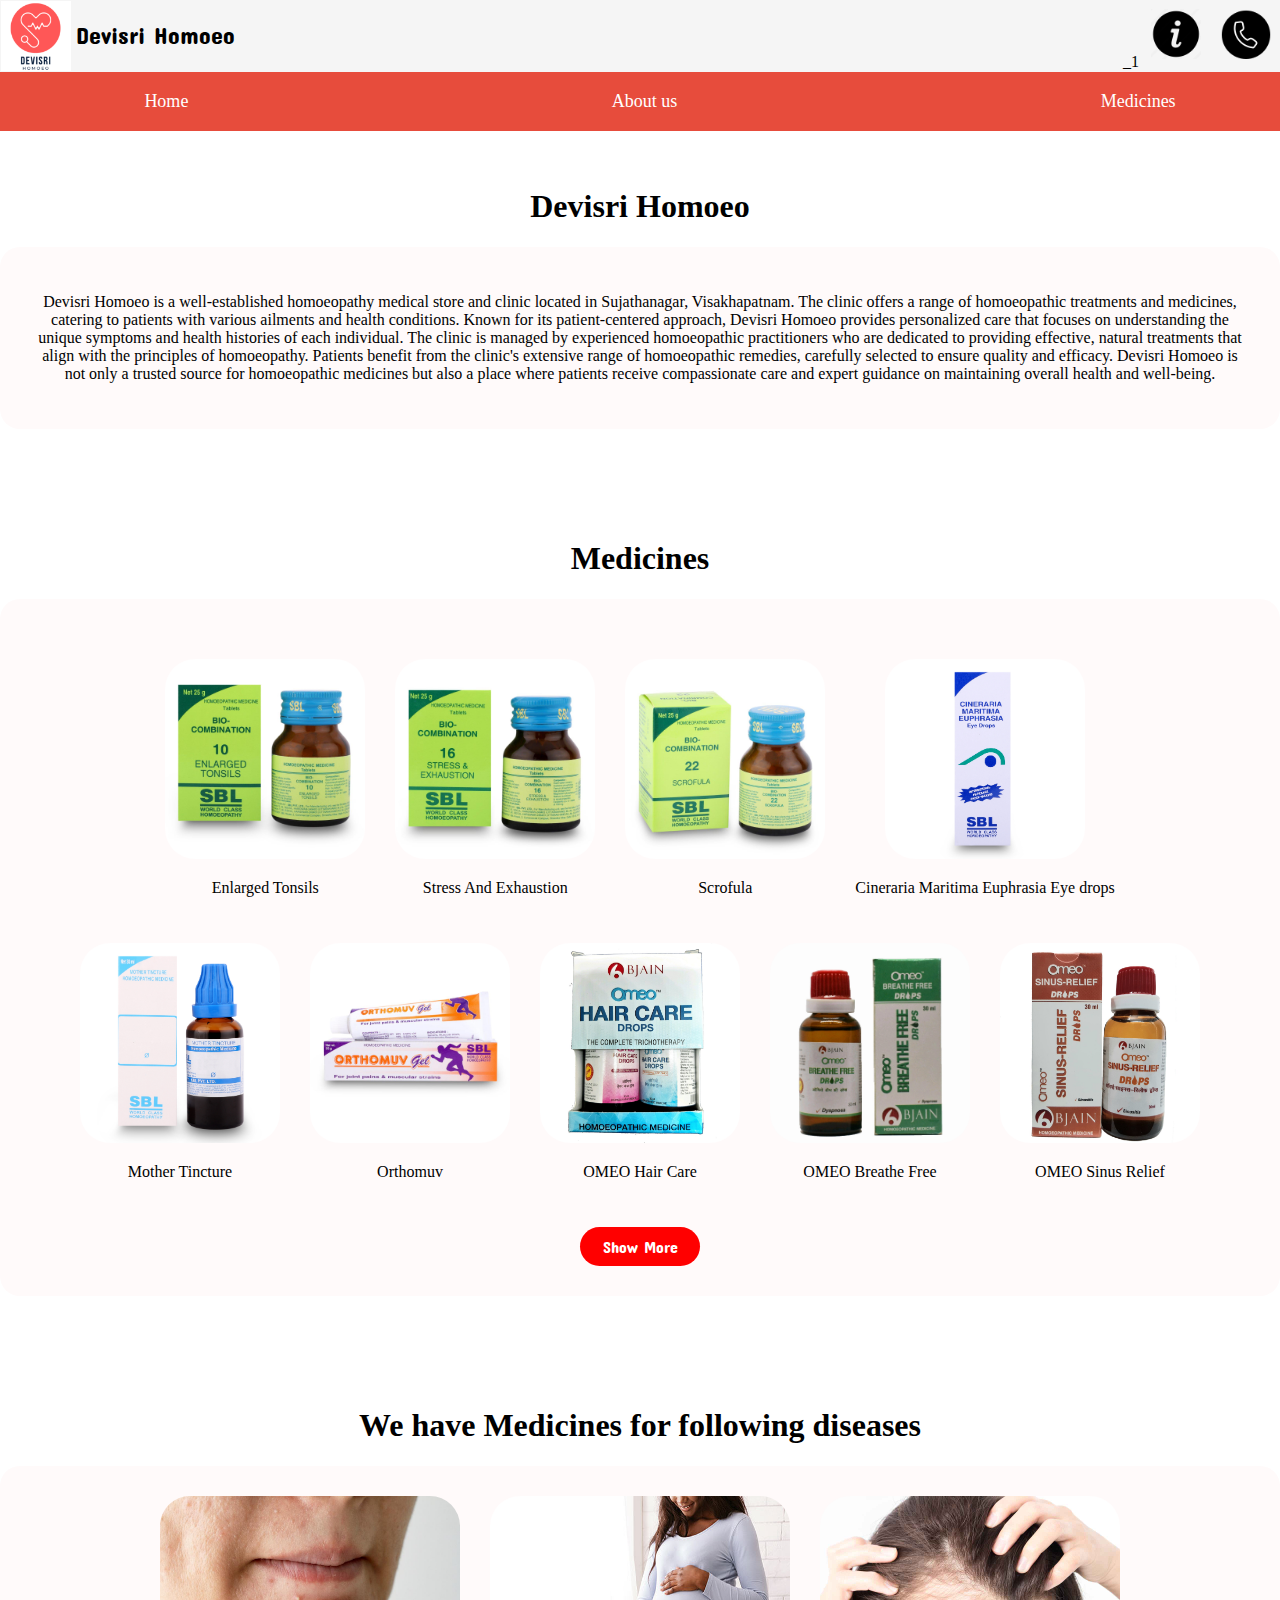
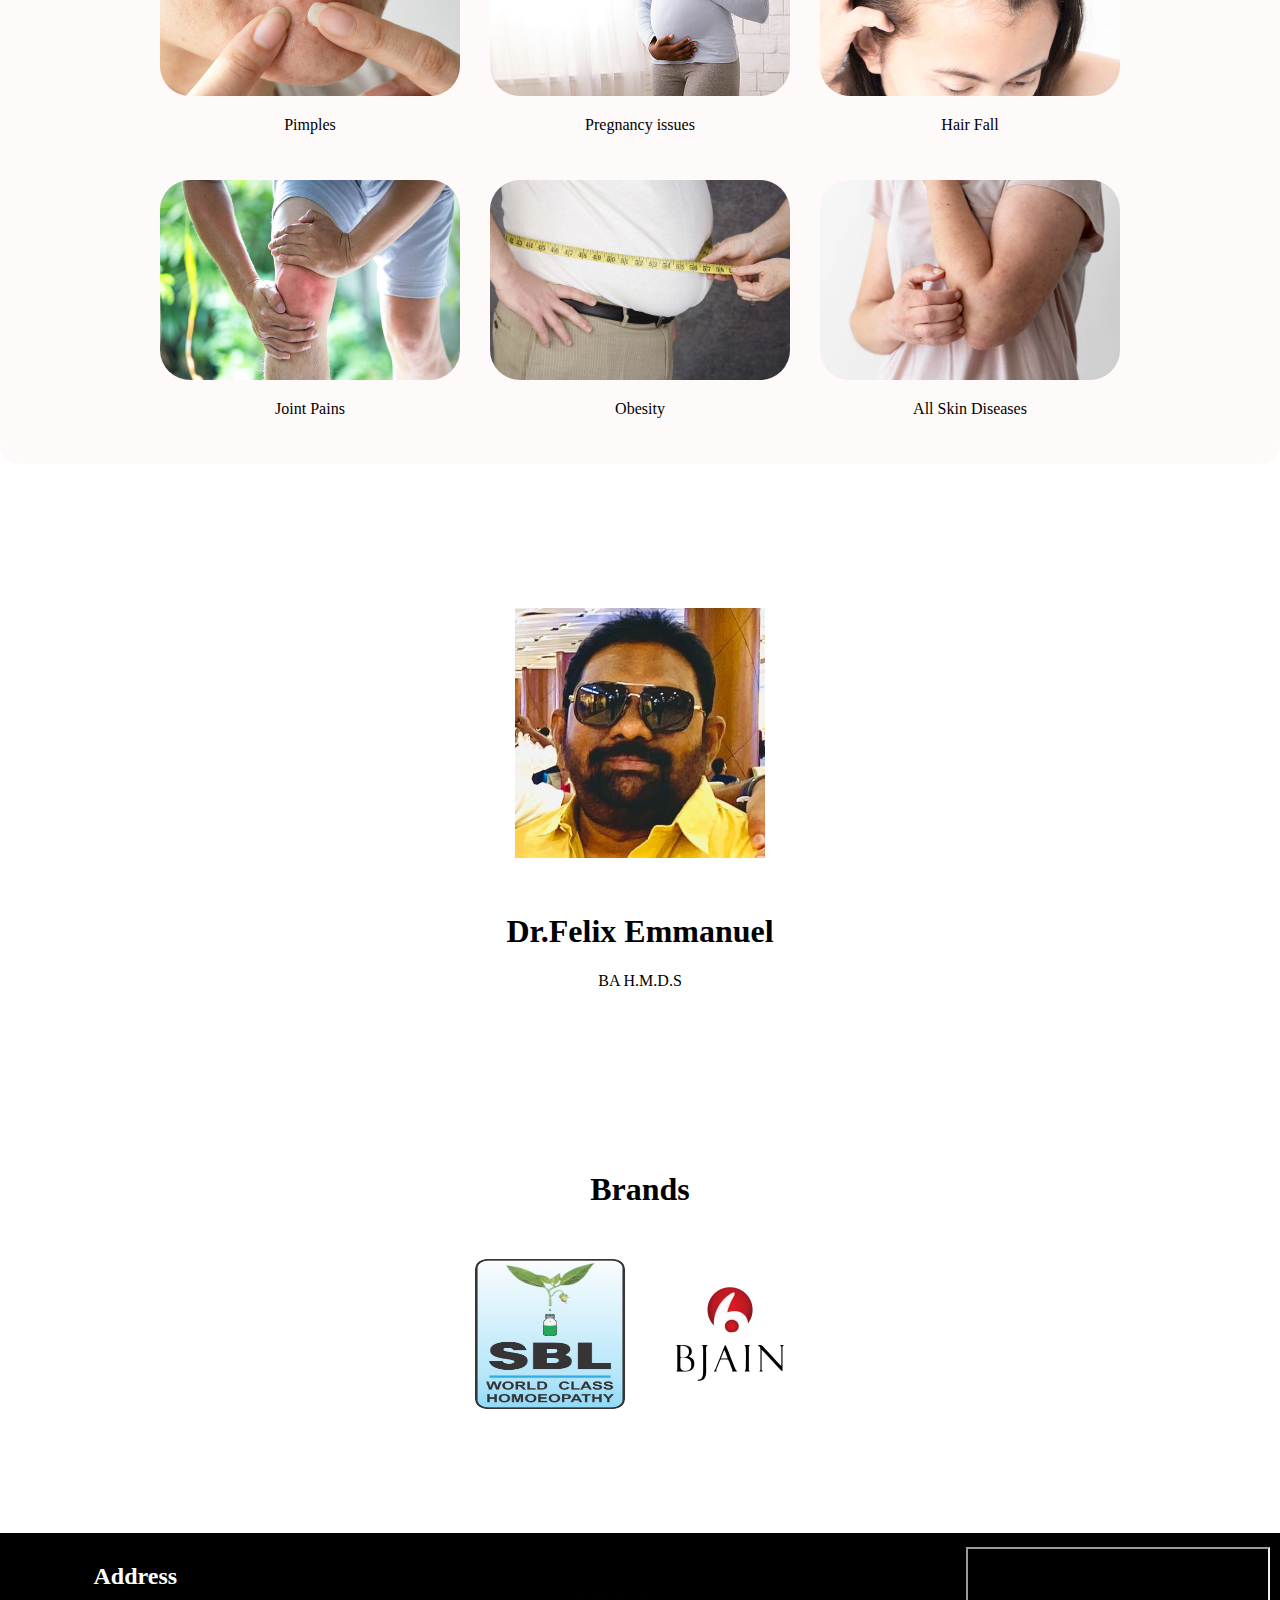
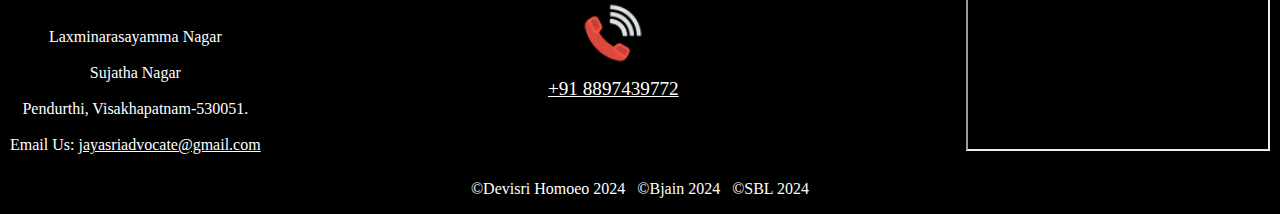
<file: index.html>
<!DOCTYPE html>
<html lang="en">
<head>
    <meta charset="UTF-8">
    <meta name="viewport" content="width=device-width, initial-scale=1.0">
    <title>Devisri Homoeo</title>
    <link rel="stylesheet" href="./css/home.css">
    <link rel="preconnect" href="https://fonts.googleapis.com">
    <link rel="preconnect" href="https://fonts.gstatic.com" crossorigin>
    <link href="https://fonts.googleapis.com/css2?family=Concert+One&family=Oswald:wght@200..700&display=swap" rel="stylesheet">
</head>
<body>
    <header>
        <div class="logo">
            <img src="./images/1.png" alt="logo" id="mainlogo">
            <p id="site"><h2 class="Logo_font">Devisri Homoeo</h2></p>
            <div class="rightlogos">_1
                <a href="Aboutus.html"><img src="./images/info-64.webp" alt="icon_1" class="Right"></a>
                <a href="tel:+918897439772"><img src="./images/Phone-Call-Telephone-64.webp" alt="icon_2" class="Right"></a>
            </div>
        </div>
    </header>
    <nav>
        <div class="nav_bar">
            <ul>
                <li><a href="">Home</a></li>
                <li><a href="Aboutus.html">About us</a></li>
                <li><a href="">Medicines</a></li>   
            </ul>
        </div>
    </nav>
    <br><br>
    <main>
        <div class="hero_text">
            <h1>Devisri Homoeo</h1>
            <div class="h_des">
               <p>Devisri Homoeo is a well-established homoeopathy medical store and clinic located in Sujathanagar, Visakhapatnam. The clinic offers a range of homoeopathic treatments and medicines, catering to patients with various ailments and health conditions. Known for its patient-centered approach, Devisri Homoeo provides personalized care that focuses on understanding the unique symptoms and health histories of each individual.
                The clinic is managed by experienced homoeopathic practitioners who are dedicated to providing effective, natural treatments that align with the principles of homoeopathy. Patients benefit from the clinic's extensive range of homoeopathic remedies, carefully selected to ensure quality and efficacy. Devisri Homoeo is not only a trusted source for homoeopathic medicines but also a place where patients receive compassionate care and expert guidance on maintaining overall health and well-being.</p>
            </div>
        </div>
        <br><br><br><br><br>
        <div class="Container">
            <h1>Medicines</h1>
            <div class="med1">
                <div class="con">
                    <div>
                        <img src="./images/BN0019.jpeg" alt="medicine" class="med_img">
                        <p>Enlarged Tonsils</p>
                    </div>
                    <div>
                        <img src="./images/BN0031.jpeg" alt="medicine" class="med_img">
                        <p>Stress And Exhaustion</p>
                    </div>
                    <div>
                        <img src="./images/BN0043.jpeg" alt="medicine" class="med_img">
                        <p>Scrofula</p>
                    </div>
                    <div>
                        <img src="./images/CINERARIA20MARITIMA20EUPHRASIA.jpeg" alt="medicine" class="med_img">
                        <p>Cineraria Maritima Euphrasia Eye drops</p>
                    </div>
                    <div>
                        <img src="./images/Mother20Tincture.jpeg" alt="medicine" class="med_img">
                        <p>Mother Tincture</p>
                    </div>
                    <div>
                        <img src="./images/PO0022.jpeg" alt="medicine" class="med_img">
                        <p>Orthomuv</p>
                    </div>
                    <div>
                        <img src="./images/20200112-221511_4709740d-0e91-419e-b7f6-fd21c8a19adc_1512x.jpeg" alt="medicine" class="med_img">
                        <p>OMEO Hair Care</p>
                    </div>
                    <div>
                        <img src="./images/20200502_232146_1512x.jpeg" alt="medicine" class="med_img">
                        <p>OMEO Breathe Free</p>
                    </div>
                    <div>
                        <img src="./images/6102019142258_1512x.jpeg" alt="medicine" class="med_img">
                        <p>OMEO Sinus Relief</p>
                    </div>
                </div>
                <button><a href="">Show More</a></button>
            </div>  
        </div>
        <br><br><br><br><br>
        <div class="Container">
            <h1>We have Medicines for following diseases</h1>
            <div class="con con_1">
                <div>
                    <img src="./images/a-woman-with-a-pimple-on-the-chin.jpg" alt="disease_1" class="dis_img">
                    <p>Pimples</p>
                </div>
                <div>
                    <img src="./images/pregnantwomanholdsbellythumb.jpg" alt="disease_2" class="dis_img">
                    <p>Pregnancy issues</p>
                </div>
                <div>
                    <img src="./images/hair_loss.jpg" alt="disease_3" class="dis_img">
                    <p>Hair Fall</p>
                </div>
                <div>
                    <img src="./images/Knee-Pain-compressor.jpg" alt="disease_4" class="dis_img">
                    <p>Joint Pains</p>
                </div>
                <div>
                    <img src="./images/Obesity-body-fat-accumulation-conditions.webp" alt="disease_5" class="dis_img">
                    <p>Obesity</p>
                </div>
                <div>
                    <img src="./images/Types-of-skin-disorders-and-their-treatment.webp" alt="disease_6" class="dis_img">
                    <p>All Skin Diseases</p>
                </div>
            </div>
        </div>
        <br><br><br><br><br><br><br><br>
        <div class="Container">
            <div class="con_3">
                <div>
                    <img src="./images/Doctor.jpeg" alt="doctor" class="Doctor_img">  
                </div>
                <div>
                    <p><h1>Dr.Felix Emmanuel</h1> BA H.M.D.S</p>
                </div>   
            </div>
        </div>
        <br><br><br><br><br><br><br><br>
        <div class="Container">
            <h1>Brands</h1>
            <div class="con_2">
                <div>
                    <img src="./images/footer-logo.797e6abdbeddde4d9abe.jpeg" alt="brand_1" class="brand_img">  
                </div>
                <div>
                    <img src="./images/SAVE-20190618-223249_1200x1200.jpeg" alt="brand_2" class="brand_img">
                </div>   
            </div>
        </div>
    </main>
    <br><br><br><br><br> 
    <footer>
        <div class="foot">
            <div class="foot_1">
                <h2>Address</h2>
                <br>
                Laxminarasayamma Nagar
                <br><br>
                Sujatha Nagar
                <br><br>
                Pendurthi, Visakhapatnam-530051.
                <br><br>
                Email Us: <a href="mailto:jayasriadvocate@gmail.com">jayasriadvocate@gmail.com</a> 
            </div>
            <div class="foot_2">
                <img src="./images/contact.webp" alt="call" id="phone">
                <a href="tel:+918897439772">+91 8897439772</a> 
            </div>
            <div class="foot_3">
                <iframe src="https://www.google.com/maps/embed?pb=!1m18!1m12!1m3!1d3798.9021582500127!2d83.20636807501988!3d17.796294883162425!2m3!1f0!2f0!3f0!3m2!1i1024!2i768!4f13.1!3m3!1m2!1s0x3a39670267b462db%3A0x3d76461f89663389!2sDevi%20Sri%20Homeo%20Medicals!5e0!3m2!1sen!2sca!4v1724445347427!5m2!1sen!2sca"></iframe>
            </div>
        </div>  
        <p>&copy;Devisri Homoeo 2024 &nbsp;&nbsp;&copy;Bjain 2024 &nbsp;&nbsp;&copy;SBL 2024</p> 
    </footer> 
</body>
</html>
</file>
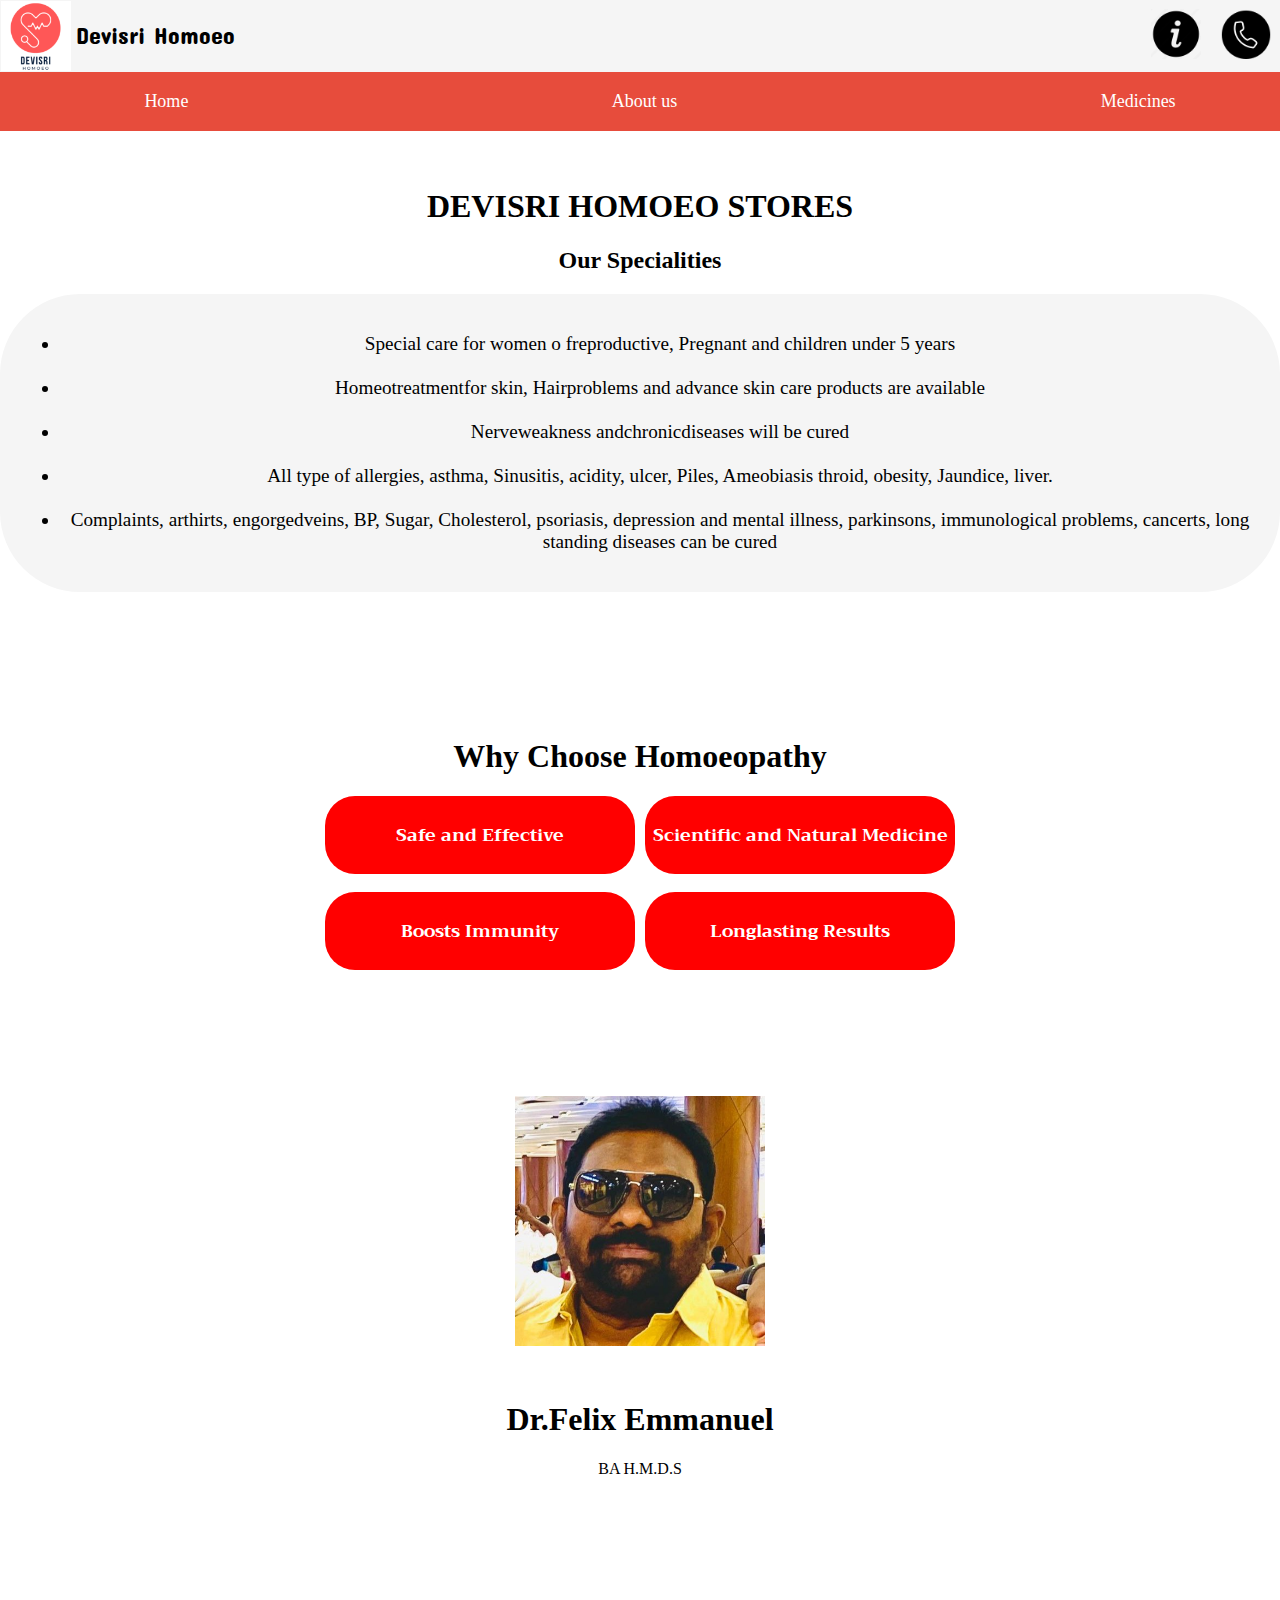
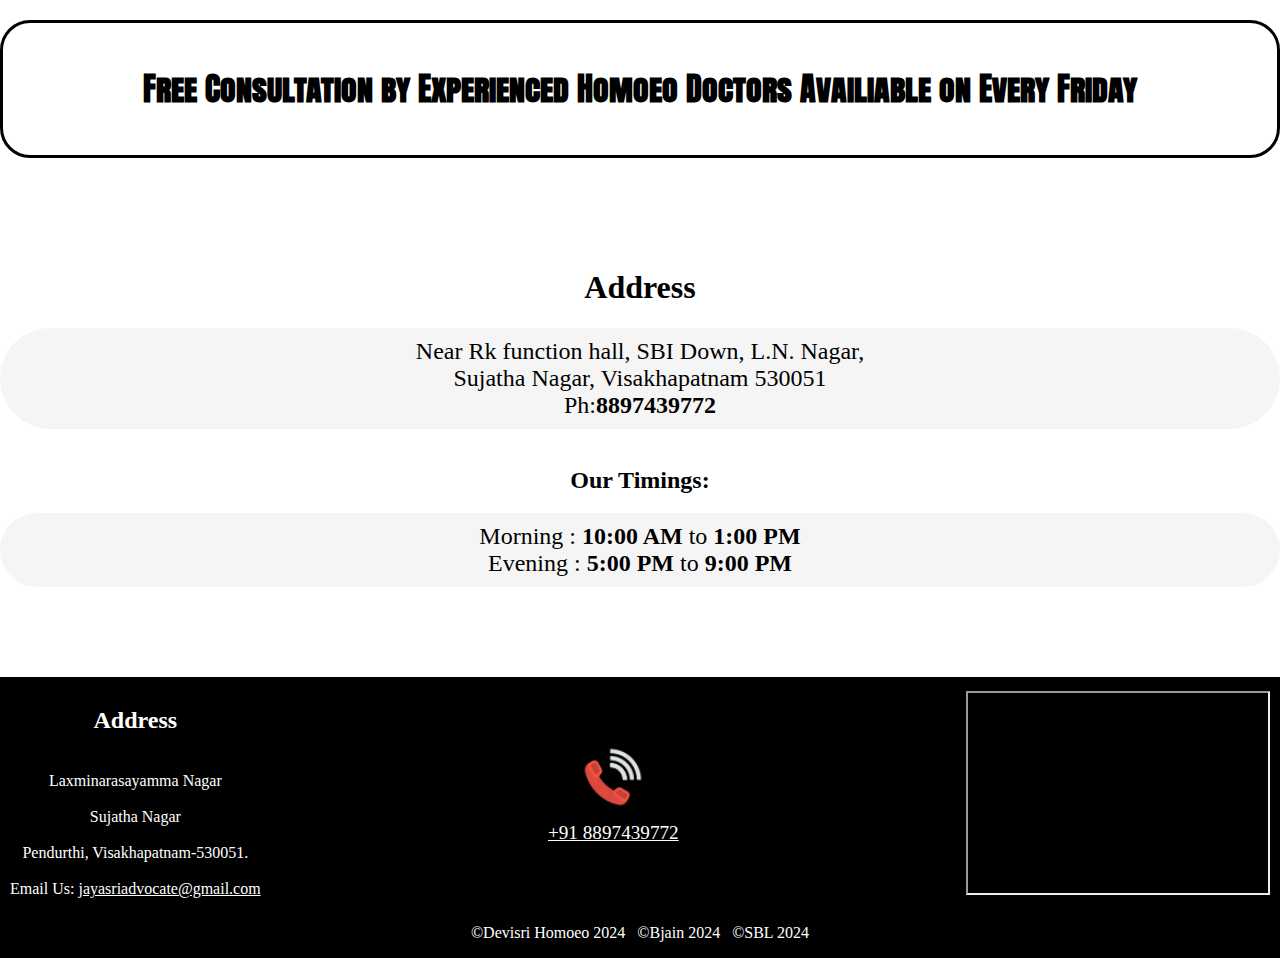
<file: Aboutus.html>
<!DOCTYPE html>
<html lang="en">
<head>
    <meta charset="UTF-8">
    <meta name="viewport" content="width=device-width, initial-scale=1.0">
    <link href="./css/About.css" rel="stylesheet">
    <link href="./css/home.css" rel="stylesheet">
    <link rel="preconnect" href="https://fonts.googleapis.com">
    <link rel="preconnect" href="https://fonts.gstatic.com" crossorigin>
    <link href="https://fonts.googleapis.com/css2?family=Concert+One&family=Oswald:wght@200..700&display=swap" rel="stylesheet">
    <link rel="stylesheet" href="https://fonts.googleapis.com/css?family=Trirong">
    <link rel="preconnect" href="https://fonts.googleapis.com">
    <link rel="preconnect" href="https://fonts.gstatic.com" crossorigin>
    <link href="https://fonts.googleapis.com/css2?family=Anton+SC&display=swap" rel="stylesheet">
    <title>About Us</title>
</head>
<body>
    <header>
        <div class="logo">
            <img src="./images/1.png" alt="logo" id="mainlogo">
            <p id="site"><h2 class="Logo_font">Devisri Homoeo</h2></p>
            <div class="rightlogos">
                <a href="Aboutus.html"><img src="./images/info-64.webp" alt="icon_1" class="Right"></a>
                <a href="tel:+918897439772"><img src="./images/Phone-Call-Telephone-64.webp" alt="icon_2" class="Right"></a>
            </div>
        </div>
    </header>
    <nav>
        <div class="nav_bar">
            <ul>
                <li><a href="index.html">Home</a></li>
                <li><a href="">About us</a></li>
                <li><a href="">Medicines</a></li>   
            </ul>
        </div>
    </nav>
    <br><br>
    <main>
        <div class="devi">
            <h1 id="devi_1">DEVISRI HOMOEO STORES</h1>
            <p Class="devi_2">
                <h2>Our Specialities</h2>
                <div class="points">
                    <ul>
                        <li>Special care for women o freproductive, Pregnant and children under 5 years</li>
                        <br>
                        <li>Homeotreatmentfor skin, Hairproblems and advance skin care products are available</li>
                        <br>
                        <li>Nerveweakness andchronicdiseases will be cured</li>
                        <br>
                        <li>All type of allergies, asthma, Sinusitis, acidity, ulcer, Piles,
                            Ameobiasis throid, obesity, Jaundice, liver.</li>
                            <br>
                        <li>Complaints, arthirts, engorgedveins, BP, Sugar, Cholesterol, psoriasis, depression and mental illness, parkinsons, immunological problems, cancerts, long standing diseases can be cured</li>
                    </ul>
                </div>
            </p>
        </div>
        <br><br><br><br><br><br>
        <div class="devi">
            <h1>Why Choose Homoeopathy</h1>
            <div class="why">
                <div class="why_one"><p>Safe and Effective</p></div>
                <div class="why_one"><p>Scientific and Natural Medicine</p></div>
            </div>
            <br>
            <div class="why">
                <div class="why_one"><p>Boosts Immunity</p></div>
                <div class="why_one"><p>Longlasting Results</p></div>
            </div>
        </div>
        <br><br><br><br><br><br><br>
        <div class="Container">
            <div class="con_3">
                <div>
                    <img src="./images/Doctor.jpeg" alt="doctor" class="Doctor_img">  
                </div>
                <div>
                    <p><h1>Dr.Felix Emmanuel</h1> BA H.M.D.S</p>
                </div>   
            </div>
        </div>
        <br><br><br><br><br><br><br>
        <div class="Free">
            <h1>Free Consultation by Experienced Homoeo Doctors Availiable on Every Friday</h1>
        </div>
        <br><br><br><br><br>
        <div class="devi">
            <h1>Address</h1>
            <div class="Add">
                Near Rk function hall, SBI Down, L.N. Nagar,<br> Sujatha Nagar, Visakhapatnam 530051<br> Ph:<b>8897439772</b>
            </div>
            <br>
            <h2>Our Timings:</h2>
            <div class="Add">
                Morning : <b>10:00 AM</b> to <b>1:00 PM</b>
                <br>
                Evening : <b>5:00 PM</b> to <b>9:00 PM</b>
            </div>
        </div>
    </main>
    <br><br><br><br><br>
    <footer>
        <div class="foot">
            <div class="foot_1">
                <h2>Address</h2>
                <br>
                Laxminarasayamma Nagar
                <br><br>
                Sujatha Nagar
                <br><br>
                Pendurthi, Visakhapatnam-530051.
                <br><br>
                Email Us: <a href="mailto:jayasriadvocate@gmail.com">jayasriadvocate@gmail.com</a> 
            </div>
            <div class="foot_2">
                <img src="./images/contact.webp" alt="call" id="phone">
                <a href="tel:+918897439772">+91 8897439772</a> 
            </div>
            <div class="foot_3">
                <iframe src="https://www.google.com/maps/embed?pb=!1m18!1m12!1m3!1d3798.9021582500127!2d83.20636807501988!3d17.796294883162425!2m3!1f0!2f0!3f0!3m2!1i1024!2i768!4f13.1!3m3!1m2!1s0x3a39670267b462db%3A0x3d76461f89663389!2sDevi%20Sri%20Homeo%20Medicals!5e0!3m2!1sen!2sca!4v1724445347427!5m2!1sen!2sca"></iframe>
            </div>
        </div>  
        <p>&copy;Devisri Homoeo 2024 &nbsp;&nbsp;&copy;Bjain 2024 &nbsp;&nbsp;&copy;SBL 2024</p> 
    </footer> 
</body>
</html>
</file>
<file: css/home.css>
body{
    display: flex;
    flex-direction: column;
    margin: auto;
} 
header{
    border: 0.1px solid whitesmoke;
    background-color: whitesmoke;
    margin: 0;
}
.logo{
    display: flex;
    flex-direction: row;
}
.Logo_font{
    font-family: "Concert One", sans-serif;
    font-weight: 400;
    font-style: normal;
}
#mainlogo{
    height: 70px;
    width: 70px;   
}
#site{
    margin-left: 5px;
}   
.rightlogos{
    margin-left: auto;
}
.Right {
    width: 50px;
    height: 50px;
    margin: 8px;
    transition: 0.3s ease;
}
.Right:hover{
    width: 40px;
    height: 40px;
}
.nav_bar{
    background-color:#E74C3C;   
    border: 0.1px solid #E74C3C;   
}
.nav_bar ul{
    display: flex;
    flex-direction: row;
    justify-content: space-evenly;
    gap: 20rem; 
    list-style: none;  
    font-size: large;
}
li a{
    text-decoration: none;
    color: white;
    transition: 0.3s ease;
}
li a:hover{
    color: #FFFAFA;
    font-size: larger;
    font-weight: bold;
}
.hero_text{
    text-align: center;
}
.h_des{
    text-align: center;
    margin: auto;
    background-color: #FFFAFA;
    border-radius: 20px;
    padding: 30px;   
}
.Container{
    text-align: center;
}
.med1{
    display: flex;
    justify-content: center;
    flex-direction: column; 
    margin: auto;
    background-color: #FFFAFA;
    border-radius: 20px; 
    padding: 30px;
}
.con{
    display: flex;
    flex-wrap: wrap;
    justify-content: center;
    gap: 30px;
    margin: auto;
    border-radius: 20px;
    background-color: #FFFAFA;
    padding: 30px;  
}
.med_img{
    height: 200px;
    width:200px;
    border-radius: 30px;
    transition: 0.3s ease;
}
.med_img:hover{
    box-shadow: 10px 10px 5px rgba(0, 0, 0, 0.5);
    height: 225px;
    width:225px;
}
button{
    background-color: red;
    width: 120px;
    padding: 10px;
    margin: auto;
    border: 0;
    border-radius: 20px;
    transition: 0.3s ease;
}
button:hover{
    width: 150px;
    padding: 10px;
    height: 50px;
    border-radius: 30px; 
    background-color: purple;  
    font-size: large;
}
button a{
    text-decoration: none;
    color: white;
    font-family: "Concert One", sans-serif;
    font-weight: 400;
    font-size: larger;
}
.dis_img{
    height: 200px;
    width:300px;
    border-radius: 30px;
}
.con_3{
    display: flex;
    flex-wrap: wrap;
    justify-content: center;
    flex-direction: column;
    gap: 30px;
    margin: auto; 
}
.Doctor_img{
    height: 250px;
    width: 250px;
}
.con_2{
    display: flex;
    flex-wrap: wrap;
    justify-content: center;
    gap: 30px;
    margin: auto;
    padding: 30px; 
}
.brand_img{
    height: 150px;
    width:150px;
    border-radius: 10px;
}
footer{
    background-color: black;
    color: white;
    text-align: center;
}
.foot{
    display: flex;
    flex-direction: row;
    flex-wrap: wrap;
    justify-content: space-between;
    align-items: center;
    gap: 30px;
}
.foot_1{
    padding: 10px;
    text-align: center;
}
.foot_2{
    display: flex;
    justify-content: center;
    align-items: center;
    flex-direction: column;
    gap: 10px;
    padding: 10px;
    text-align: center;
    font-size: larger;
}
.foot_2 a{
    color: white;
}
.foot a{
    color: white;
}
#phone{
    height: 70px;
    width: 70px;
}
.foot_3{
    display: flex;
    justify-content: center;
    align-items: center; 
    padding: 10px;  

}
iframe{
    height: 200px;
    width: auto;
}
@media only screen and (min-width:491px) and (max-width:1024px) {
    .nav_bar ul{       
        gap: 10rem;       
    } 
    .foot{
        display: flex;
        flex-direction: row;
        gap: 80px;
        justify-content: center;
    }
    
}
@media only screen and (max-width:490px) {
    .nav_bar ul{       
        gap: 3rem;  
        justify-content: space-around;      
    }  
    .foot{
        display: flex;
        flex-direction: row;
        gap: 80px;
        justify-content: center;
    } 
    .rightlogos{
        margin-left: auto;
    }
    .Right {
        width: 40px;
        height: 40px;
        margin: 0;
        margin-top: 15px;
    }
}
</file>
<file: css/About.css>
.devi{
    text-align: center;
}
.points{
    padding: 20px;
    background-color: whitesmoke;
    font-size: larger;
    border-radius: 80px; 
}
.why{
    display: flex;
    justify-content: center;
    flex-wrap: wrap;
    gap: 10px;
}
.why_one{
    width: 300px;
    background-color: red;
    padding: 5px;
    color: white;
    font-family: "Trirong", serif;
    font-size: large;
    font-weight: bold;
    border-radius: 30px;
}
.Free{
    text-align: center;
    border: 3px solid black;
    padding: 20px;
    border-radius: 30px;
    font-family: "Anton SC", sans-serif;
    font-weight: 300;     
}
.Add{
    background-color: whitesmoke;
    padding: 10px;
    font-size: x-large;
    border-radius: 100px;
}
</file>
